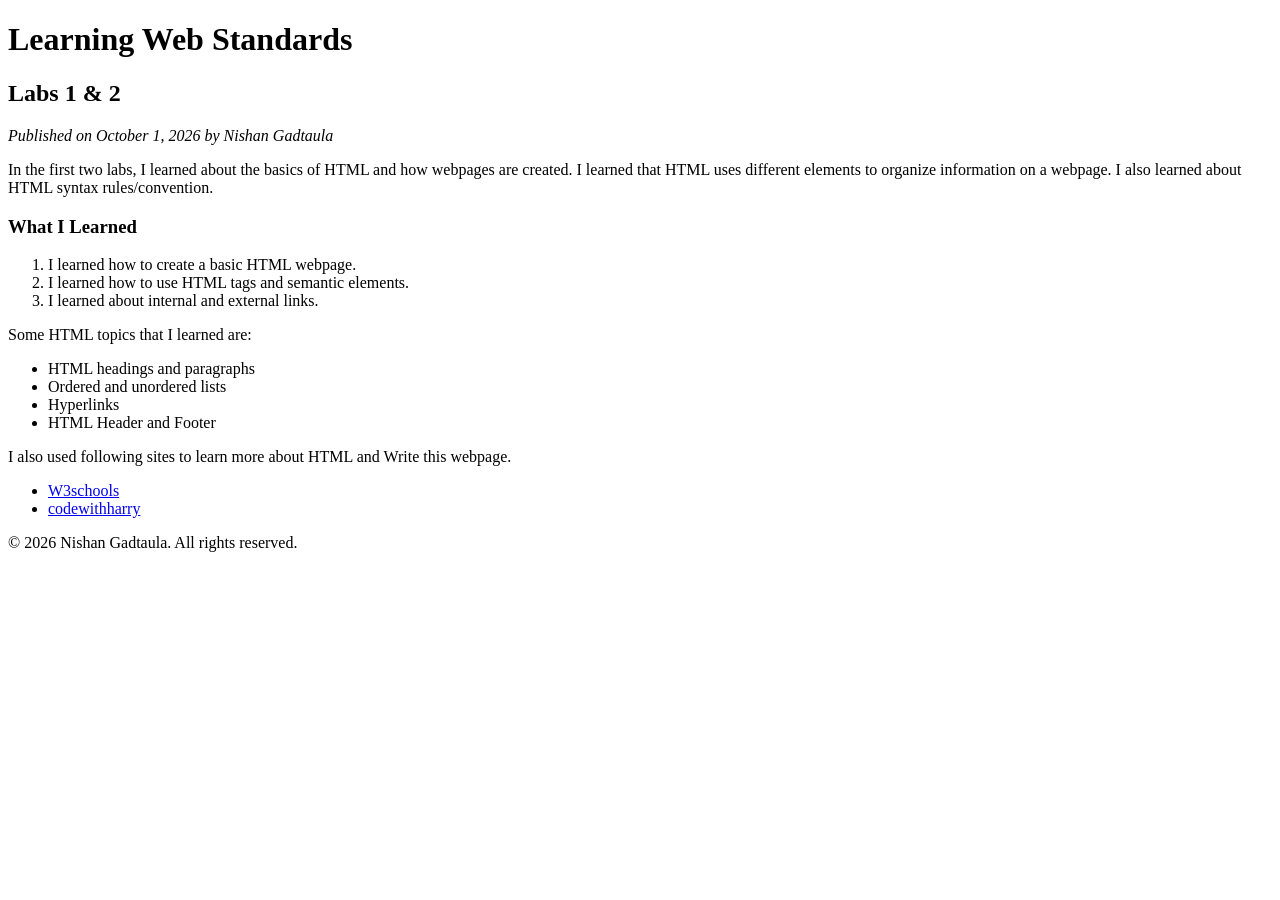
<file: lab02/index.html>
<!DOCTYPE html>
<html lang="en">

<head>
    <meta charset="UTF-8">
    <title>Learning Web Standards</title>
</head>

<body>

    <header>
        <h1>Learning Web Standards</h1>
    </header>

    <main>
        <h2>Labs 1 &amp; 2</h2>

        <p>
            <em>Published on October 1, 2026 by Nishan Gadtaula</em>
        </p>

        <p>
            In the first two labs, I learned about the basics of HTML
            and how webpages are created. I learned that HTML uses
            different elements to organize information on a webpage.
            I also learned about HTML syntax rules/convention.
        </p>

        <h3>What I Learned</h3>

        <ol>
            <li>I learned how to create a basic HTML webpage.</li>
            <li>I learned how to use HTML tags and semantic elements.</li>
            <li>I learned about internal and external links.</li>
        </ol>

        <p>
            Some HTML topics that I learned are:
        </p>

        <ul>
            <li>HTML headings and paragraphs</li>
            <li>Ordered and unordered lists</li>
            <li>Hyperlinks</li>
            <li>HTML Header and Footer</li>
        </ul>

        <p>
            I also used following sites to learn more about HTML and Write this webpage.
        <ul>
            <li><a href="https://www.w3schools.com/html/default.asp">W3schools</a></li>
            <li><a href="https://www.codewithharry.com/tutorial/overview/html-home">codewithharry</a></li>
        </ul>
    </main>

    <footer>
        <p>&copy; 2026 Nishan Gadtaula. All rights reserved.</p>
    </footer>

</body>

</html>
</file>
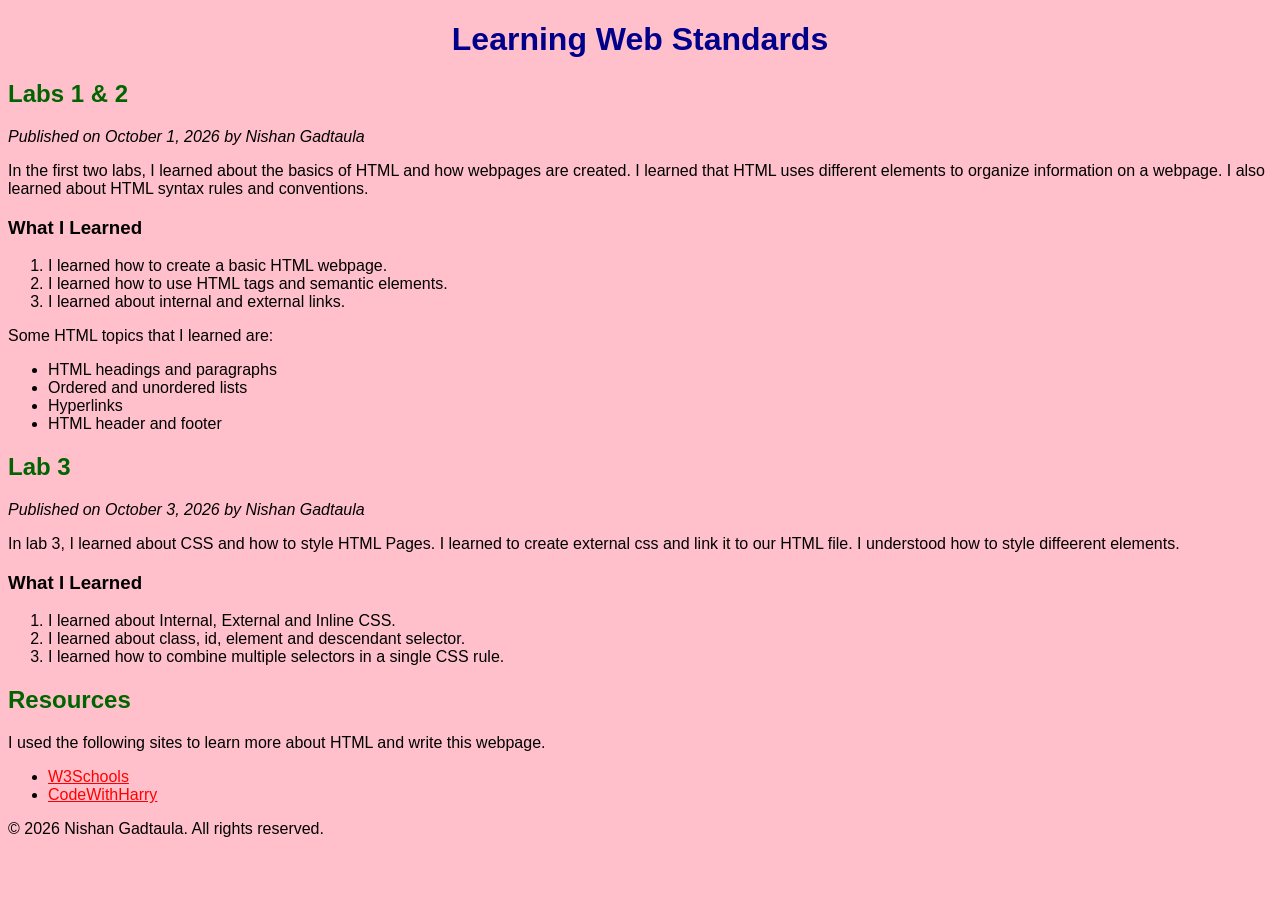
<file: lab03/index.html>
<!DOCTYPE html>
<html lang="en">

<head>
    <meta charset="UTF-8">
    <title>Learning Web Standards</title>
    <link rel="stylesheet" href="style.css">
</head>

<body>

    <header>
        <h1 id="main-title">Learning Web Standards</h1>
    </header>

    <main>

        <article>
            <h2>Labs 1 &amp; 2</h2>

            <p class="author">
                Published on October 1, 2026 by Nishan Gadtaula
            </p>

            <p>
                In the first two labs, I learned about the basics of HTML
                and how webpages are created. I learned that HTML uses
                different elements to organize information on a webpage.
                I also learned about HTML syntax rules and conventions.
            </p>

            <h3>What I Learned</h3>

            <ol>
                <li>I learned how to create a basic HTML webpage.</li>
                <li>I learned how to use HTML tags and semantic elements.</li>
                <li>I learned about internal and external links.</li>
            </ol>

            <p>
                Some HTML topics that I learned are:
            </p>

            <ul>
                <li>HTML headings and paragraphs</li>
                <li>Ordered and unordered lists</li>
                <li>Hyperlinks</li>
                <li>HTML header and footer</li>
            </ul>
        </article>

        <article>
            <h2>Lab 3</h2>

            <p class="author">
                Published on October 3, 2026 by Nishan Gadtaula
            </p>

            <p>
                In lab 3, I learned about CSS and how to style HTML Pages. I learned to create external css and link it to our HTML file. I understood how to style diffeerent elements. 
            </p>

            <h3>What I Learned</h3>

            <p>
                <ol>
                    <li>I learned about Internal, External and Inline CSS.</li>
                    <li>I learned about class, id, element and descendant selector.</li>
                    <li> I learned how to combine multiple selectors in a single CSS rule.</li>
                </ol>
        </article>

        <h2>Resources</h2>

        <p>
            I used the following sites to learn more about HTML and write this webpage.
        </p>

        <ul>
            <li>
                <a href="https://www.w3schools.com/html/default.asp">W3Schools</a>
            </li>
            <li>
                <a href="https://www.codewithharry.com/tutorial/overview/html-home">CodeWithHarry</a>
            </li>
        </ul>

    </main>

    <footer>
        <p>&copy; 2026 Nishan Gadtaula. All rights reserved.</p>
    </footer>

</body>

</html>
</file>
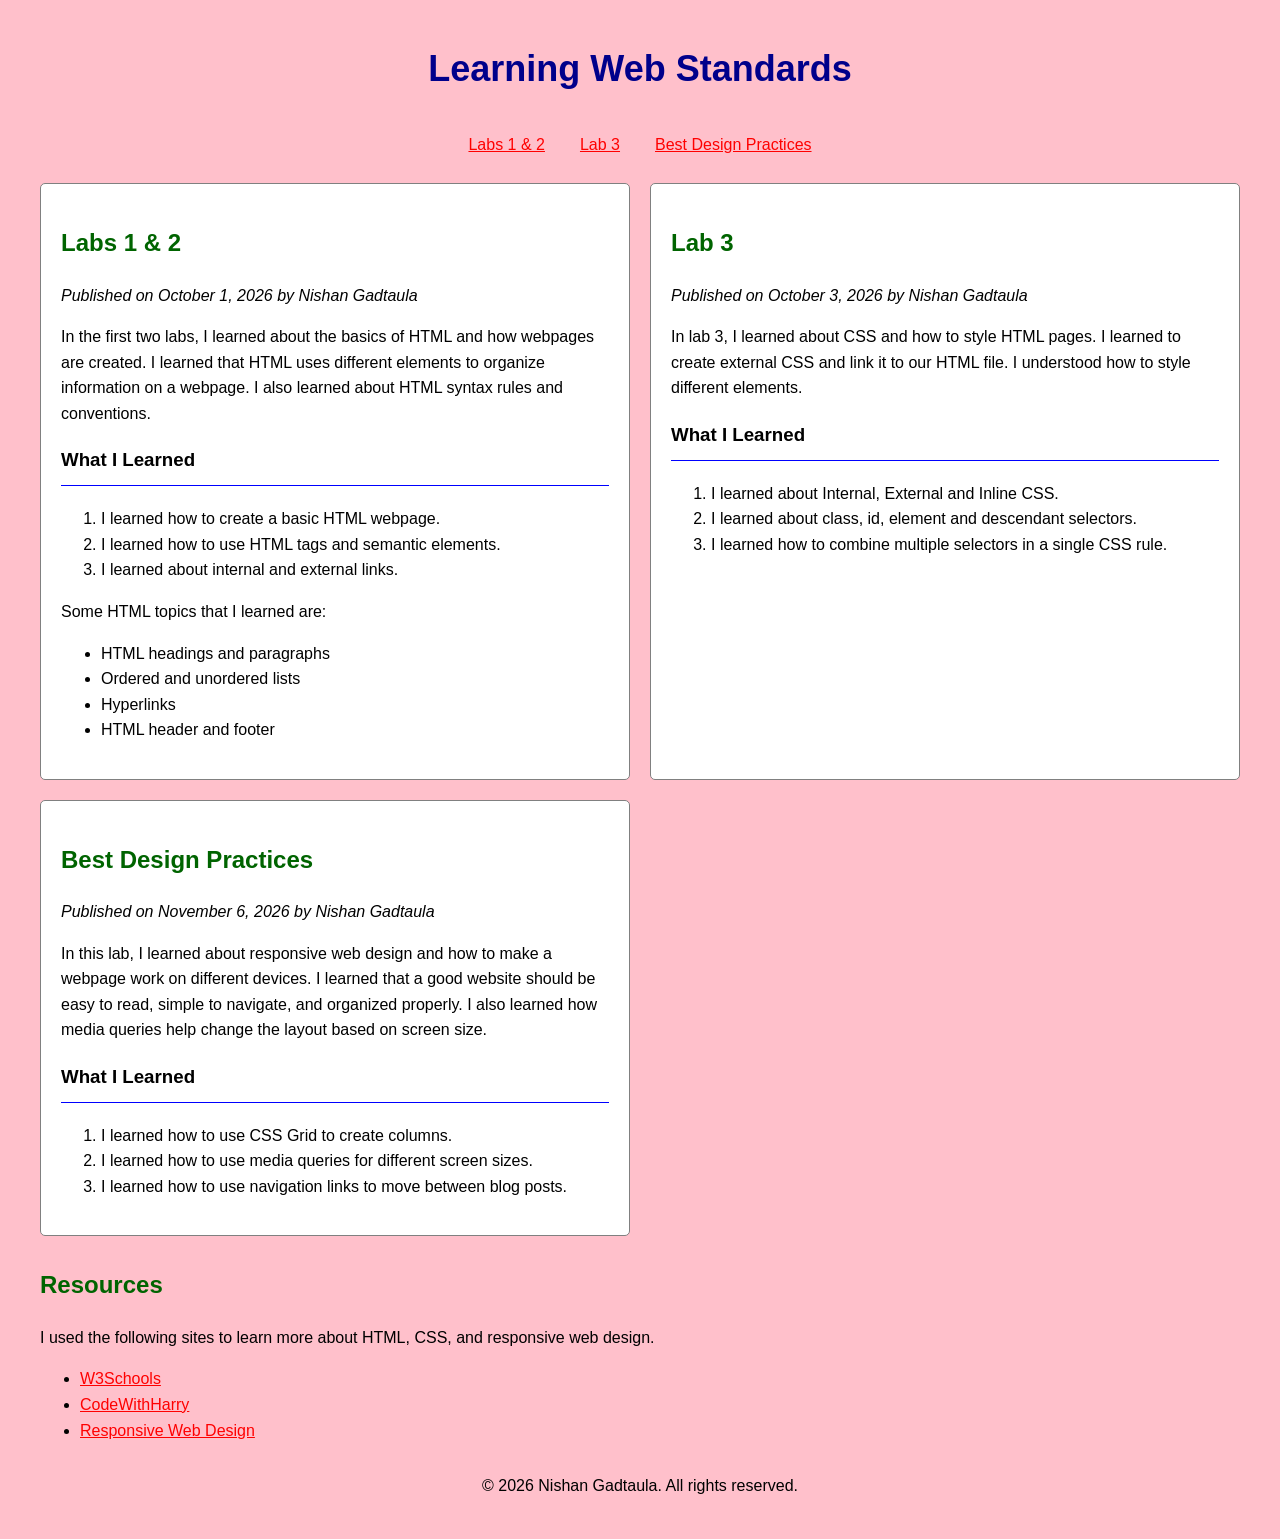
<file: lab06/index.html>
<!DOCTYPE html>
<html lang="en">

<head>
    <meta charset="UTF-8">
    <meta name="viewport" content="width=device-width, initial-scale=1.0">
    <title>Learning Web Standards</title>
    <link rel="stylesheet" href="style.css">
</head>

<body>

    <header>
        <h1 id="main-title">Learning Web Standards</h1>

        <nav>
            <ul>
                <li><a href="#lab12">Labs 1 &amp; 2</a></li>
                <li><a href="#lab3">Lab 3</a></li>
                <li><a href="#design">Best Design Practices</a></li>
            </ul>
        </nav>
    </header>

    <main>

        <div class="posts">

            <article id="lab12">
                <h2>Labs 1 &amp; 2</h2>

                <p class="author">
                    Published on October 1, 2026 by Nishan Gadtaula
                </p>

                <p>
                    In the first two labs, I learned about the basics of HTML
                    and how webpages are created. I learned that HTML uses
                    different elements to organize information on a webpage.
                    I also learned about HTML syntax rules and conventions.
                </p>

                <h3>What I Learned</h3>

                <ol>
                    <li>I learned how to create a basic HTML webpage.</li>
                    <li>I learned how to use HTML tags and semantic elements.</li>
                    <li>I learned about internal and external links.</li>
                </ol>

                <p>Some HTML topics that I learned are:</p>

                <ul>
                    <li>HTML headings and paragraphs</li>
                    <li>Ordered and unordered lists</li>
                    <li>Hyperlinks</li>
                    <li>HTML header and footer</li>
                </ul>
            </article>

            <article id="lab3">
                <h2>Lab 3</h2>

                <p class="author">
                    Published on October 3, 2026 by Nishan Gadtaula
                </p>

                <p>
                    In lab 3, I learned about CSS and how to style HTML
                    pages. I learned to create external CSS and link it
                    to our HTML file. I understood how to style
                    different elements.
                </p>

                <h3>What I Learned</h3>

                <ol>
                    <li>I learned about Internal, External and Inline CSS.</li>
                    <li>I learned about class, id, element and descendant selectors.</li>
                    <li>I learned how to combine multiple selectors in a single CSS rule.</li>
                </ol>
            </article>

            <article id="design">
                <h2>Best Design Practices</h2>

                <p class="author">
                    Published on November 6, 2026 by Nishan Gadtaula
                </p>

                <p>
                    In this lab, I learned about responsive web design
                    and how to make a webpage work on different devices.
                    I learned that a good website should be easy to read,
                    simple to navigate, and organized properly.
                    I also learned how media queries help change the
                    layout based on screen size.
                </p>

                <h3>What I Learned</h3>

                <ol>
                    <li>I learned how to use CSS Grid to create columns.</li>
                    <li>I learned how to use media queries for different screen sizes.</li>
                    <li>I learned how to use navigation links to move between blog posts.</li>
                </ol>
            </article>

        </div>

        <section class="resources">
            <h2>Resources</h2>

            <p>
                I used the following sites to learn more about
                HTML, CSS, and responsive web design.
            </p>

            <ul>
                <li>
                    <a href="https://www.w3schools.com/html/default.asp">
                        W3Schools
                    </a>
                </li>
                <li>
                    <a href="https://www.codewithharry.com/tutorial/overview/html-home">
                        CodeWithHarry
                    </a>
                </li>
                <li>
                    <a href="https://www.w3schools.com/css/css_rwd_intro.asp">
                        Responsive Web Design
                    </a>
                </li>
            </ul>
        </section>

    </main>

    <footer>
        <p>&copy; 2026 Nishan Gadtaula. All rights reserved.</p>
    </footer>

</body>
</html>
</file>
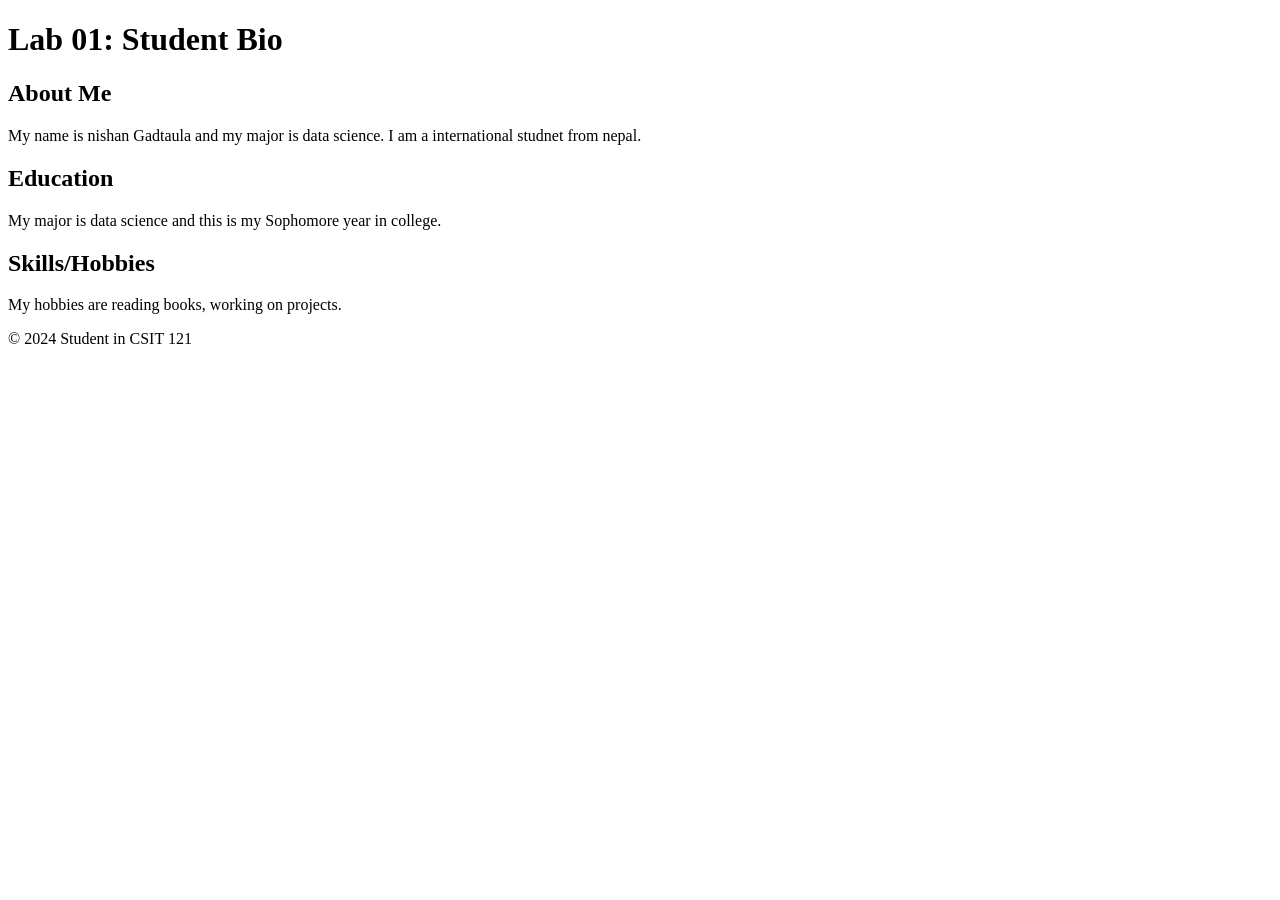
<file: Lab01/aboutme.html>
<!DOCTYPE html>
<html lang="en">
<head>
    <meta charset="UTF-8">
    <title>Lab 01: Student Bio</title>
</head>
<body>
    <header>
        <h1>Lab 01: Student Bio</h1>
    </header>
    <main>
        <section>
            <h2>About Me</h2>
            <p>
                My name is nishan Gadtaula and my major is data science. I am a international studnet from nepal.
            </p>
        </section>
        <section>
            <h2>Education</h2>
            <p>
                 My major is data science and this is my Sophomore year in college.              
                </p>
        </section>
        <section>
            <h2>Skills/Hobbies</h2>
            <p>
                My hobbies are reading books, working on projects. 
            </p>
        </section>
    </main>
    <footer>
        <p>© 2024 Student in CSIT 121</p>
    </footer>
</body>
</html>
</file>
<file: lab03/style.css>
body {
    background-color: pink;
    color: black;
    font-family: Arial, sans-serif;
}

h1 {
    color: darkblue;
}

h2 {
    color: darkgreen;
}

p {
    font-size: 16px;
}

a {
    color: red;
}

.author {
    font-style: italic;
}

#main-title {
    text-align: center;
}
</file>
<file: lab06/style.css>
body {
    background-color: pink;
    color: black;
    font-family: Arial, sans-serif;
    margin: 20px;
    line-height: 1.6;
}

h1 {
    color: darkblue;
}

h2 {
    color: darkgreen;
}

h3 {
    border-bottom: 1px solid blue;
    padding-bottom: 10px;
    margin-bottom: 20px;
}

p {
    font-size: 16px;
}

a {
    color: red;
}

a:hover {
    color: darkblue;
}

a:active {
    color: green;
}

.author {
    font-style: italic;
}

#main-title {
    text-align: center;
}

/* Navigation menu */

nav ul {
    list-style-type: none;
    padding: 0;
    display: flex;
    flex-wrap: wrap;
    gap: 15px;
    justify-content: center;
}

nav a {
    display: block;
    padding: 10px;
}

/* Mobile layout*/

.posts {
    display: grid;
    grid-template-columns: 1fr;
    gap: 20px;
}

article {
    background-color: white;
    padding: 20px;
    border: 1px solid gray;
    border-radius: 5px;
    min-width: 0;
}

.resources {
    margin-top: 30px;
}

footer {
    text-align: center;
    margin-top: 30px;
}

/* Desktop layout*/

@media screen and (min-width: 768px) {
    .posts {
        grid-template-columns: repeat(2, 1fr);
    }

    body {
        margin: 40px;
    }

    h1 {
        font-size: 36px;
    }
}
</file>
